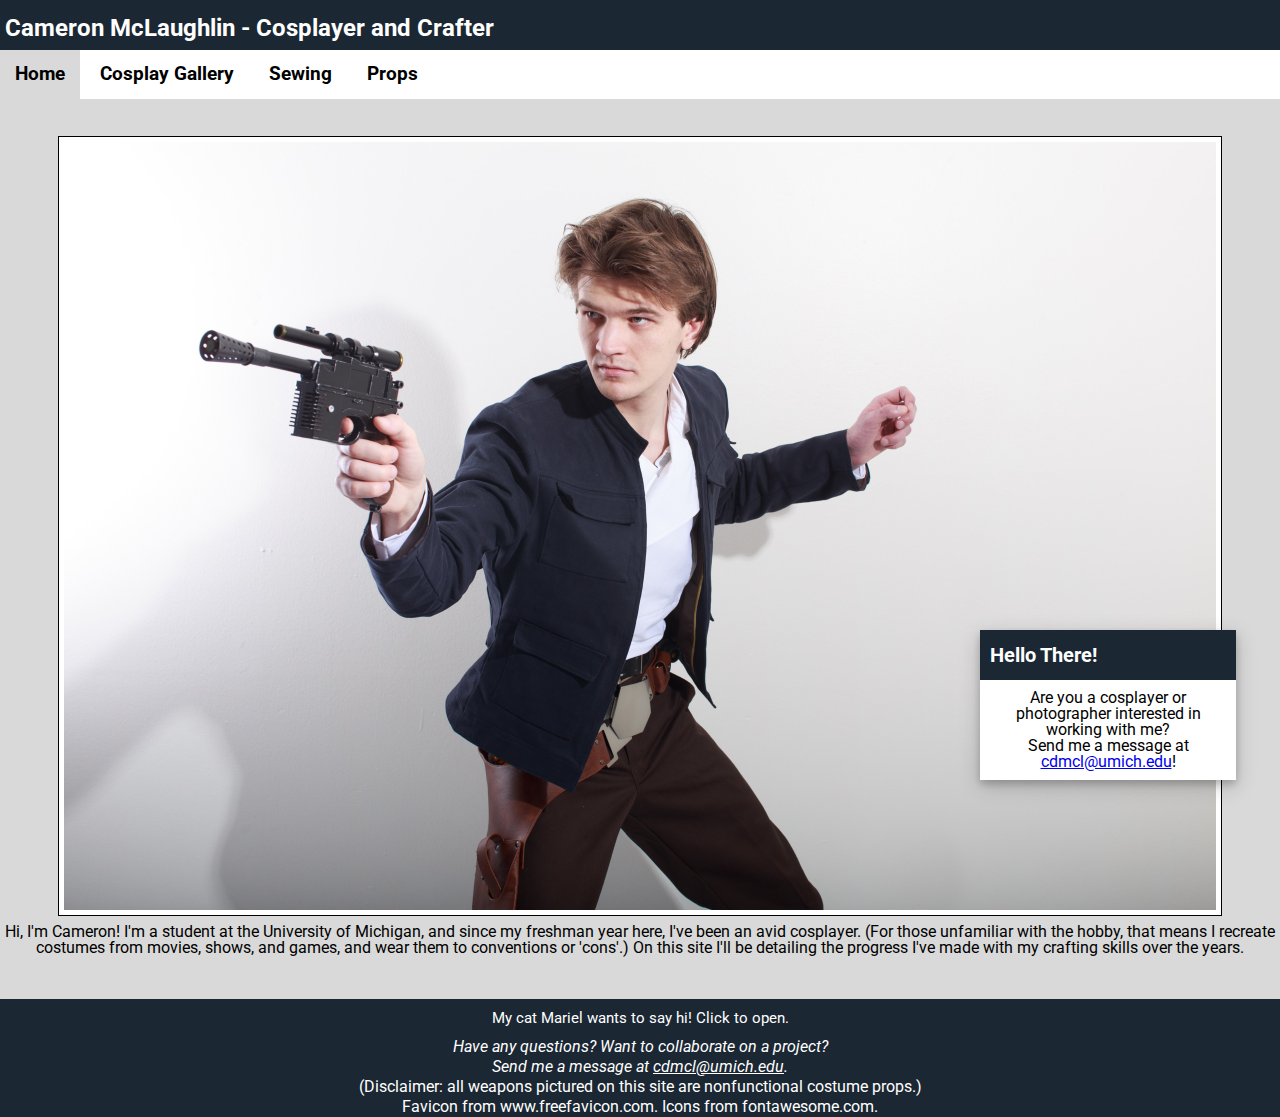
<file: index.html>
<!DOCTYPE html>
<html lang="en" dir="ltr">
  <head>
    <!-- Global site tag (gtag.js) - Google Analytics -->
    <script async src="https://www.googletagmanager.com/gtag/js?id=UA-138509889-1"></script>
    <script>
      window.dataLayer = window.dataLayer || [];
      function gtag(){dataLayer.push(arguments);}
      gtag('js', new Date());

      gtag('config', 'UA-138509889-1');
    </script>
    <meta charset="utf-8">
    <link rel="shortcut icon" href="images/favicon.png">
    <link rel="stylesheet" type="text/css" href="css/html5reset.css">
    <link href='https://fonts.googleapis.com/css?family=Roboto' rel='stylesheet'>
    <link rel="stylesheet" href="https://use.fontawesome.com/releases/v5.7.2/css/all.css" integrity="sha384-fnmOCqbTlWIlj8LyTjo7mOUStjsKC4pOpQbqyi7RrhN7udi9RwhKkMHpvLbHG9Sr" crossorigin="anonymous">
    <link rel="stylesheet" type="text/css" href="css/style.css">
    <title>My Journey as a Cosplayer</title>
    <meta name="viewport" content="width=device-width, initial-scale=1.0">
    <script src="js/script.js"></script>
  </head>
  <body>
    <div id=skip-button>
      <a href="#content" class="skip">Skip to content</a>
    </div>
    <header>
        <h1>Cameron McLaughlin - Cosplayer and Crafter</h1>
          <nav id="navBar">
            <div class="menu">
                <a href="javascript:void(0);" class="hamburger" onclick="showMenu()">
                <i class="fas fa-bars" id="hamburgerIcon" aria-label="Show menu"></i> </a>
                <div id="menuItems">
                <ul>
                  <li class="current"><a href="index.html"><i class="fas fa-home" aria-label="Home icon"></i> Home</a></li>
                  <li><a href="gallery.html"><i class="fas fa-user-secret" aria-label="Disguise icon"></i> Cosplay Gallery</a></li>
                  <li><a href="sewing.html"><i class="fas fa-tshirt" aria-label="Shirt icon"></i> Sewing</a></li>
                  <li><a href="props.html"><i class="fas fa-drafting-compass" aria-label="Drafting compass icon"></i> Props</a></li>
                </ul>
              </div>
            </div>
          </nav>
      </header>
    <main id="content">
      <div class="homepage-image">
        <img src="images/solo_esb.JPG" alt="Myself cosplaying Han Solo from The Empire Strikes Back">
        <p>
          Hi, I'm Cameron! I'm a student at the University of Michigan, and since my freshman   year here, I've been an avid cosplayer. (For those unfamiliar with the hobby, that means I recreate costumes from movies, shows, and games, and wear them to conventions or 'cons'.) On this site I'll be detailing the progress I've made with my crafting skills over the years.
        </p>
      </div>
      <div class="callout">
        <div class="callout-header">Hello There!</div>
        <span class="close" onclick="this.parentElement.style.display='none';"><i class="fas fa-times" aria-label="Close popup"></i></span>
        <div class="callout-container">
          Are you a cosplayer or photographer interested in working with me?<br>Send me a message at <a href="mailto:cdmcl@umich.edu">cdmcl@umich.edu</a>!
        </div>
      </div>
    </main>
    <footer>
      <button onclick="toggleAccordion()" class="accordion" id="accordion">My cat Mariel wants to say hi! Click to open.</button>
        <div class="accordion-content" id="accordionContent">
          <button onclick="showModal()" id="modalButton">Open Video</button>
          <div id="video-modal">
            <div id="modal-header">
              Mariel says hi!
              <span class="close" onclick="this.parentElement.parentElement.style.display='none';console.log('closing modal');"><i id="closeModal" class="fas fa-times" aria-label="Close video window"></i></span>
            </div>
            <div id="entire-video">
              <button onclick="playPause()">Play/Pause</button>
              <button onclick="muteAudio()">Mute Audio</button><br>
              <video id="cat-video" aria-label="A video of a tortiseshell cat jumping up onto a windowsill and walking toward the camera">
                <source src="videos/mariel.mp4" type="video/mp4">
                Your browser does not support HTML5 video.
              </video>
            </div>
          </div>
        </div>
      <address>
        Have any questions? Want to collaborate on a project?<br>Send me a message at <a href="mailto:cdmcl@umich.edu" id="email">cdmcl@umich.edu</a>.
      </address>
      (Disclaimer: all weapons pictured on this site are nonfunctional costume props.)<br>
      Favicon from www.freefavicon.com. Icons from fontawesome.com.
    </footer>
    <script>
      window.onscroll = function() {navScroll()};
      var navBar = document.getElementById('navBar');
      var navBarY = navBar.offsetTop;
      var accordion = document.getElementById('accordion');
      var accordionContent = document.getElementById('accordionContent')
      var modal = document.getElementById('video-modal');
      var modalButton = document.getElementById('modalButton');
      var closeModal = document.getElementById('closeModal');
      var catVideo = document.getElementById('cat-video');
    </script>
  </body>
</html>
</file>
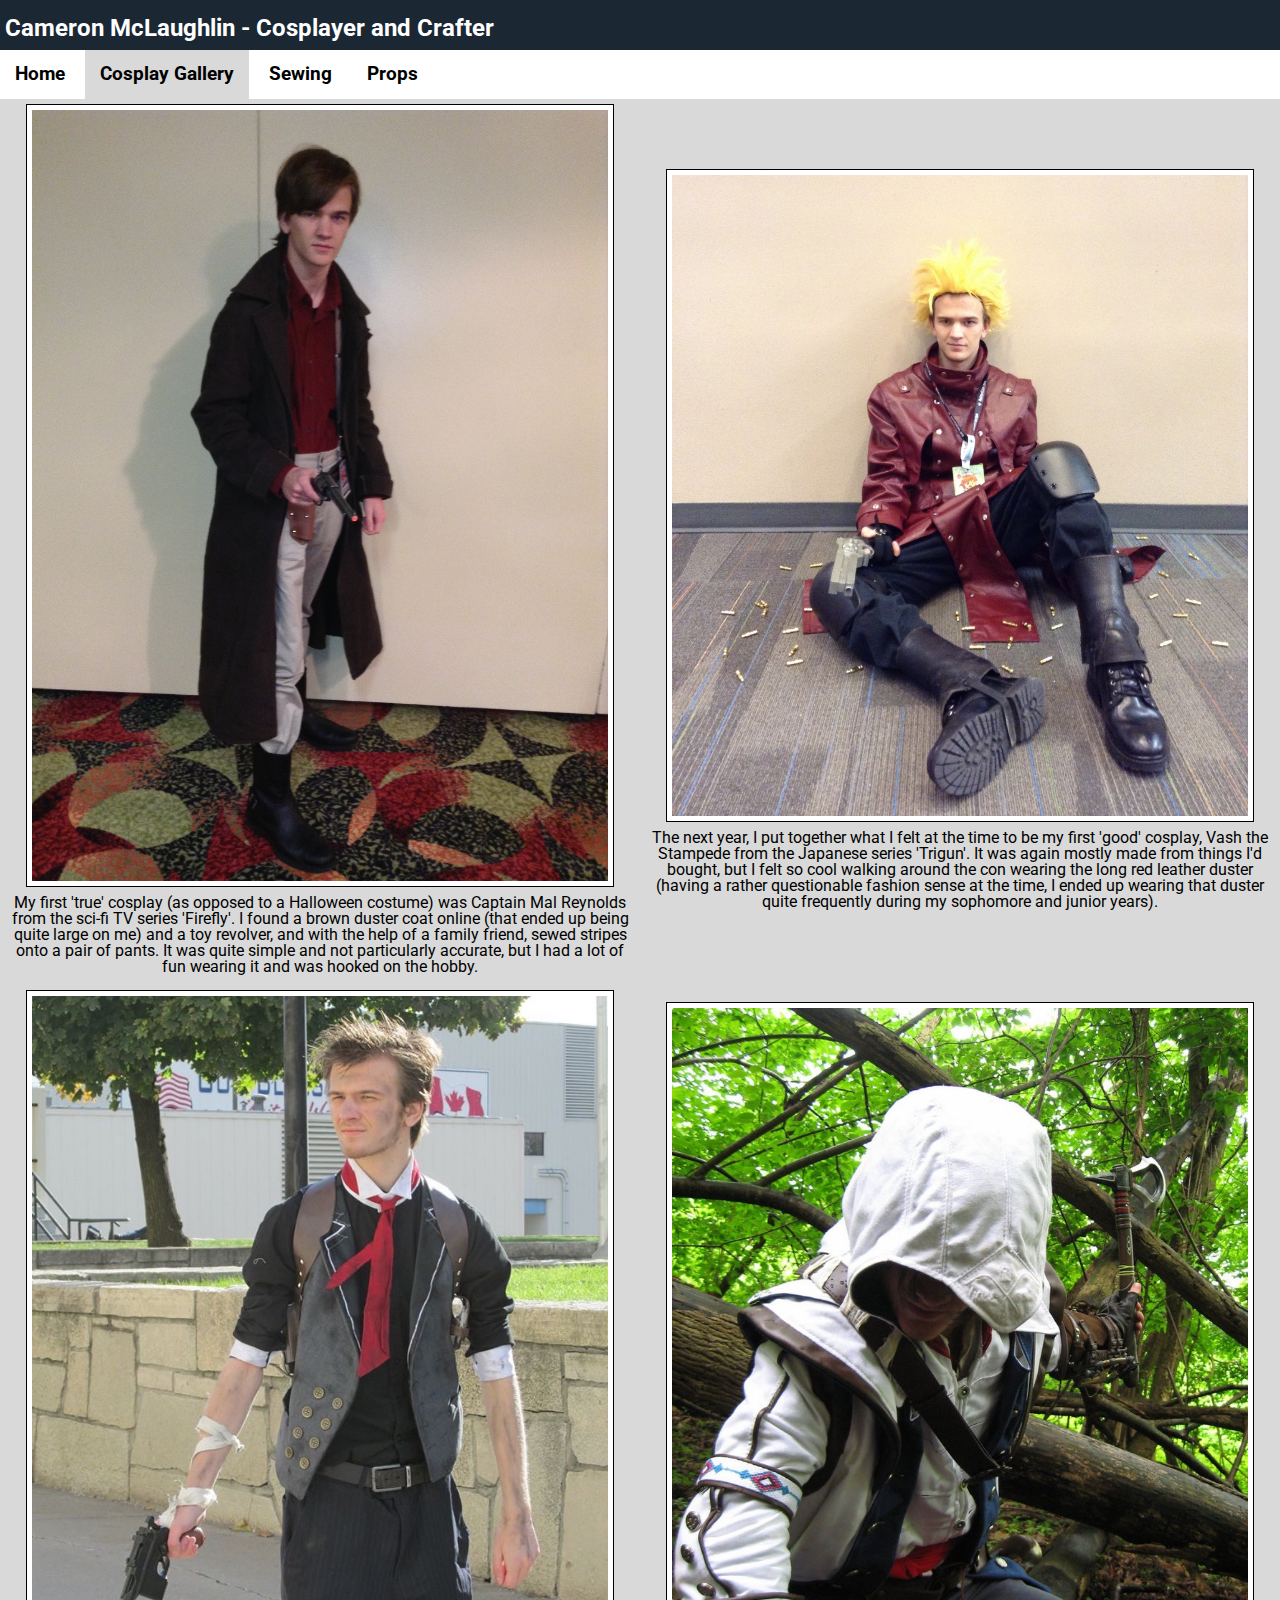
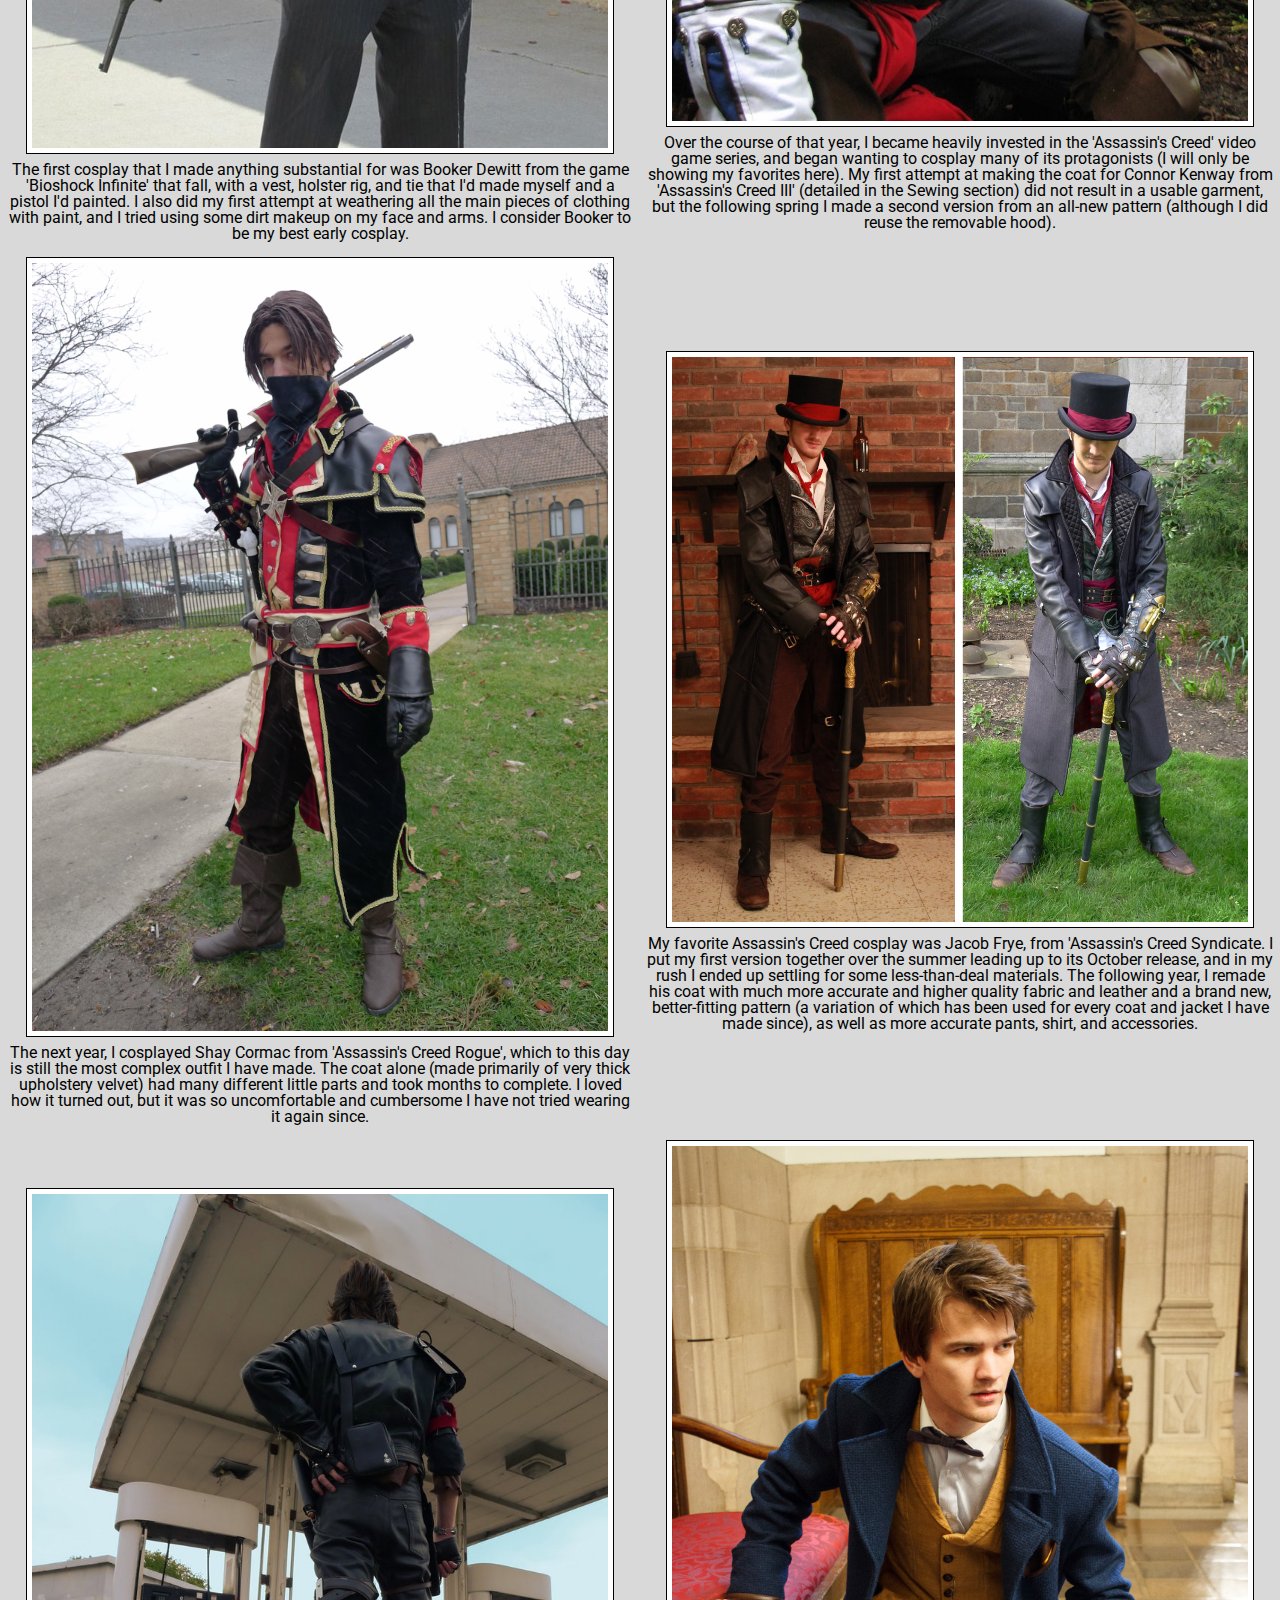
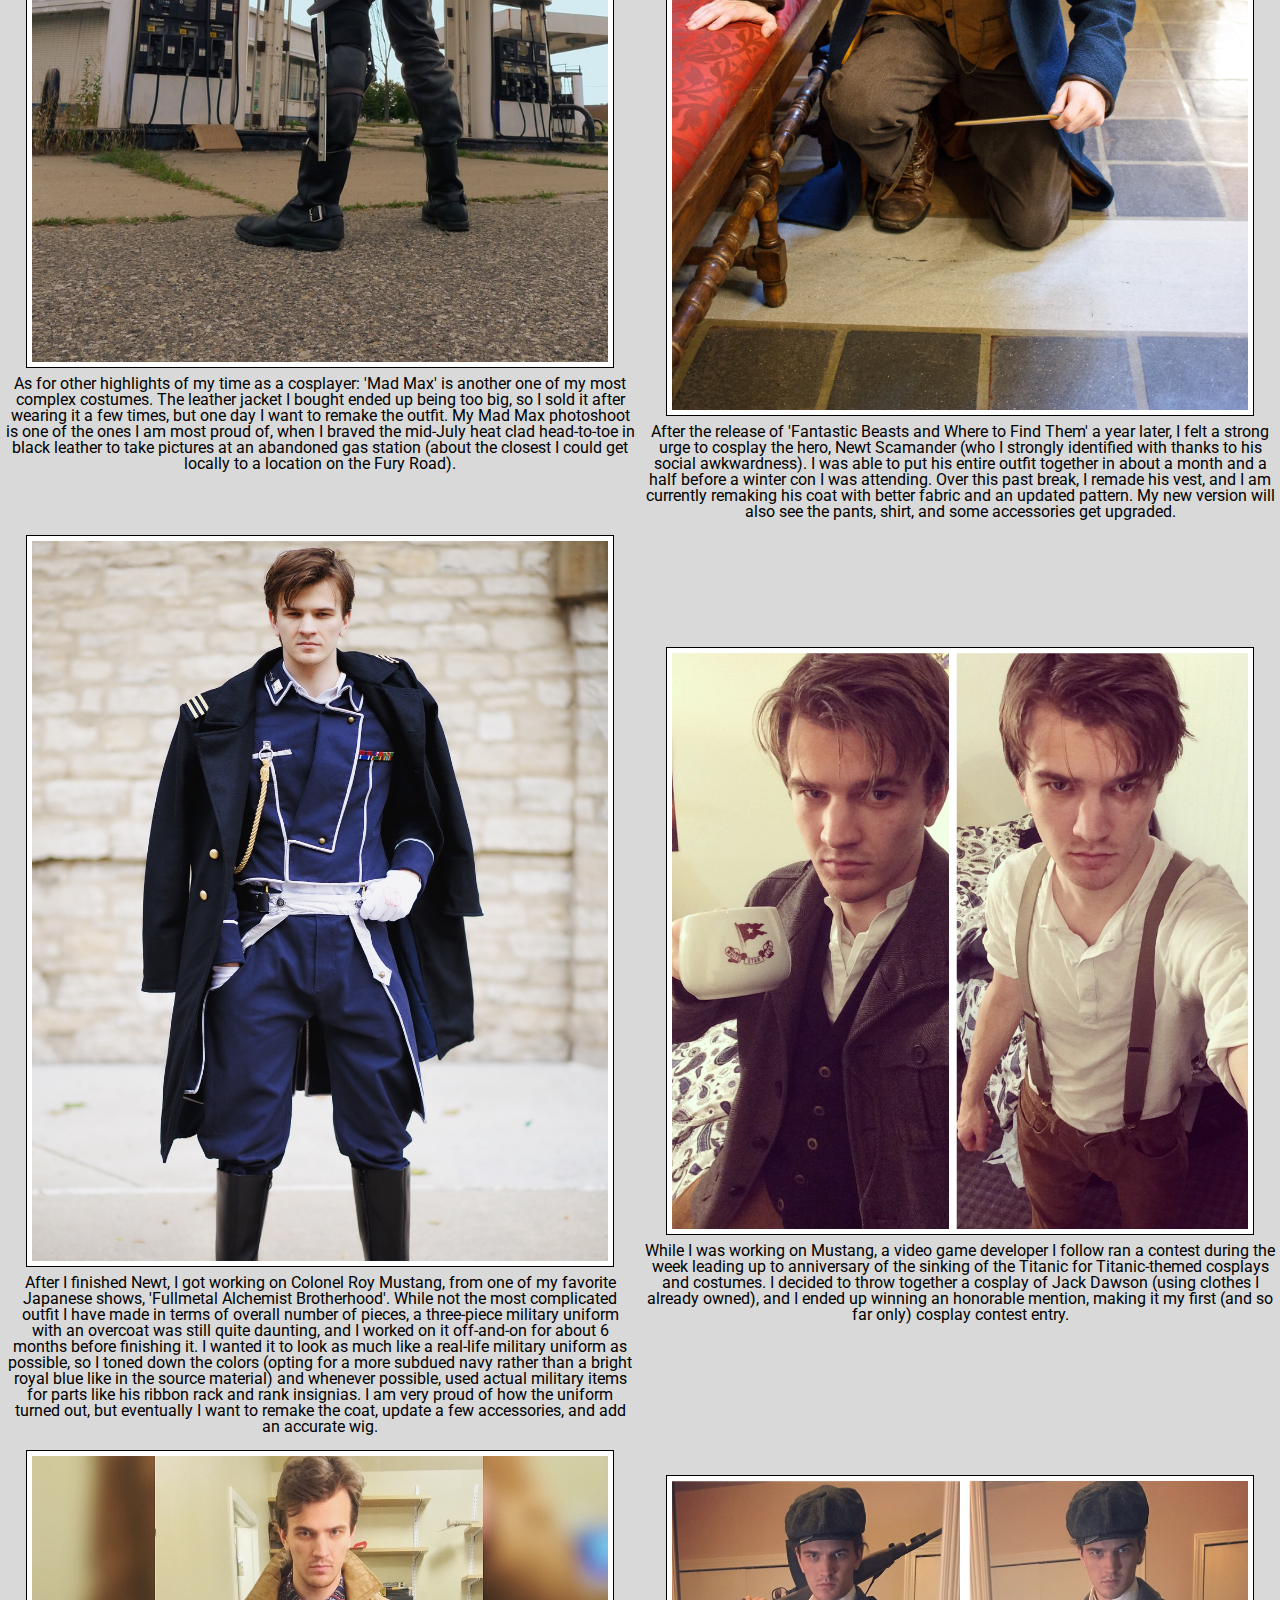
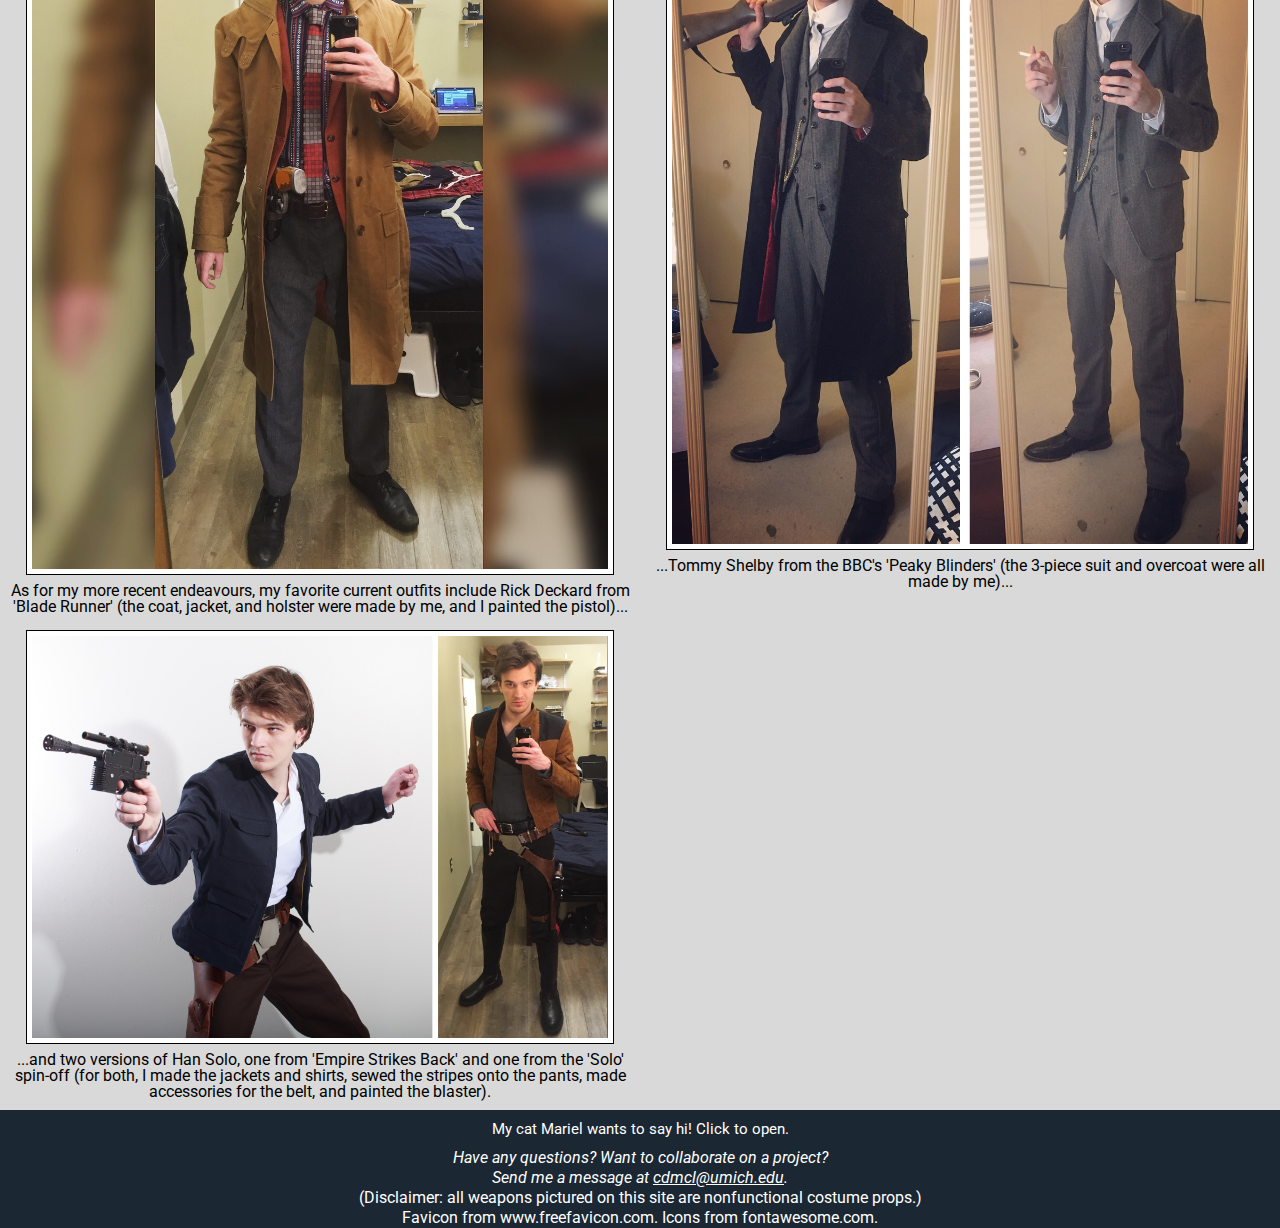
<file: gallery.html>
<!DOCTYPE html>
<html lang="en" dir="ltr">
  <head>
    <!-- Global site tag (gtag.js) - Google Analytics -->
    <script async src="https://www.googletagmanager.com/gtag/js?id=UA-138509889-1"></script>
    <script>
      window.dataLayer = window.dataLayer || [];
      function gtag(){dataLayer.push(arguments);}
      gtag('js', new Date());

      gtag('config', 'UA-138509889-1');
    </script>
    <meta charset="utf-8">
    <link rel="shortcut icon" href="images/favicon.png">
    <link rel="stylesheet" type="text/css" href="css/html5reset.css">
    <link href='https://fonts.googleapis.com/css?family=Roboto' rel='stylesheet'>
    <link rel="stylesheet" href="https://use.fontawesome.com/releases/v5.7.2/css/all.css" integrity="sha384-fnmOCqbTlWIlj8LyTjo7mOUStjsKC4pOpQbqyi7RrhN7udi9RwhKkMHpvLbHG9Sr" crossorigin="anonymous">
    <link rel="stylesheet" type="text/css" href="css/style.css">
    <title>Cosplay Gallery</title>
    <meta name="viewport" content="width=device-width, initial-scale=1.0">
    <script src="js/script.js"></script>
  </head>
  <body>
    <div id=skip-button>
      <a href="#content" class="skip">Skip to content</a>
    </div>
    <header>
        <h1>Cameron McLaughlin - Cosplayer and Crafter</h1>
          <nav id="navBar">
            <div class="menu">
                <a href="javascript:void(0);" class="hamburger" onclick="showMenu()">
                <i class="fas fa-bars" id="hamburgerIcon" aria-label="Show menu"></i> </a>
                <div id="menuItems">
                <ul>
                  <li><a href="index.html"><i class="fas fa-home" aria-label="Home icon"></i> Home</a></li>
                  <li class="current"><a href="gallery.html"><i class="fas fa-user-secret" aria-label="Disguise icon"></i> Cosplay Gallery</a></li>
                  <li><a href="sewing.html"><i class="fas fa-tshirt" aria-label="Shirt icon"></i> Sewing</a></li>
                  <li><a href="props.html"><i class="fas fa-drafting-compass" aria-label="Drafting compass icon"></i> Props</a></li>
                </ul>
              </div>
            </div>
          </nav>
      </header>
    <main id="content">
      <div class="image-and-text">
          <img src="images/mal.JPG" alt="My first cosplay, Malcolm Reynolds from 'Firefly'">
        <p>
          My first 'true' cosplay (as opposed to a Halloween costume) was Captain Mal Reynolds from the sci-fi TV series 'Firefly'. I found a brown duster coat online (that ended up being quite large on me) and a toy revolver, and with the help of a family friend, sewed stripes onto a pair of pants. It was quite simple and not particularly accurate, but I had a lot of fun wearing it and was hooked on the hobby.
        </p>
      </div>
      <div class="image-and-text">
        <img src="images/vash.JPG" alt="My cosplay of Vash the Stampede from 'Trigun'">
        <p>
          The next year, I put together what I felt at the time to be my first 'good' cosplay, Vash the Stampede from the Japanese series 'Trigun'. It was again mostly made from things I'd bought, but I felt so cool walking around the con wearing the long red leather duster (having a rather questionable fashion sense at the time, I ended up wearing that duster quite frequently during my sophomore and junior years).
        </p>
      </div>
      <div class="image-and-text">
          <img src="images/booker.JPG" alt="My favorite of my earlier cosplays, Booker Dewitt from 'Bioshock Infinite'">
        <p>
          The first cosplay that I made anything substantial for was Booker Dewitt from the game 'Bioshock Infinite' that fall, with a vest, holster rig, and tie that I'd made myself and a pistol I'd painted. I also did my first attempt at weathering all the main pieces of clothing with paint, and I tried using some dirt makeup on my face and arms. I consider Booker to be my best early cosplay.
        </p>
      </div>
      <div class="image-and-text">
        <img src="images/connor_2.JPG" alt="Connor Kenway, one of my many 'Assassin's Creed' cosplays">
        <p>
          Over the course of that year, I became heavily invested in the 'Assassin's Creed' video game series, and began wanting to cosplay many of its protagonists (I will only be showing my favorites here). My first attempt at making the coat for Connor Kenway from 'Assassin's Creed III' (detailed in the Sewing section) did not result in a usable garment, but the following spring I made a second version from an all-new pattern (although I did reuse the removable hood).
        </p>
      </div>
      <div class="image-and-text">
        <img src="images/shay.JPG" alt="Shay Cormac from 'Assassin's Creed Rogue', to this day my most complicated cosplay yet">
        <p>
          The next year, I cosplayed Shay Cormac from 'Assassin's Creed Rogue', which to this day is still the most complex outfit I have made. The coat alone (made primarily of very thick upholstery velvet) had many different little parts and took months to complete. I loved how it turned out, but it was so uncomfortable and cumbersome I have not tried wearing it again since.
        </p>
      </div>
      <div class="image-and-text">
        <img src="images/frye.JPG" alt="My first cosplay of Jacob Frye from 'Assassin's Creed Syndicate', made before the game was released">
        <p>
          My favorite Assassin's Creed cosplay was Jacob Frye, from 'Assassin's Creed Syndicate. I put my first version together over the summer leading up to its October release, and in my rush I ended up settling for some less-than-deal materials. The following year, I remade his coat with much more accurate and higher quality fabric and leather and a brand new, better-fitting pattern (a variation of which has been used for every coat and jacket I have made since), as well as more accurate pants, shirt, and accessories.
        </p>
      </div>
      <div class="image-and-text">
        <img src="images/madmax.JPG" alt="Me wearing my Mad Max cosplay at a local abandoned gas station">
        <p>
        As for other highlights of my time as a cosplayer: 'Mad Max' is another one of my most complex costumes. The leather jacket I bought ended up being too big, so I sold it after wearing it a few times, but one day I want to remake the outfit. My Mad Max photoshoot is one of the ones I am most proud of, when I braved the mid-July heat clad head-to-toe in black leather to take pictures at an abandoned gas station (about the closest I could get locally to a location on the Fury Road).
        </p>
      </div>
      <div class="image-and-text">
        <img src="images/newt.JPG" alt="Newt Scamander from the 'Fantastic Beasts' series, tot his day one of my favorite cosplays to wear">
        <p>
          After the release of 'Fantastic Beasts and Where to Find Them' a year later, I felt a strong urge to cosplay the hero, Newt Scamander (who I strongly identified with thanks to his social awkwardness). I was able to put his entire outfit together in about a month and a half before a winter con I was attending. Over this past break, I remade his vest, and I am currently remaking his coat with better fabric and an updated pattern. My new version will also see the pants, shirt, and some accessories get upgraded.
        </p>
      </div>
      <div class="image-and-text">
        <img src="images/mustang.JPG" alt="My cosplay of Roy Mustang from 'Fullmetal Alchemist Brotherhood', another one of my most ambitious sewing projects">
        <p>
          After I finished Newt, I got working on Colonel Roy Mustang, from one of my favorite Japanese shows, 'Fullmetal Alchemist Brotherhood'. While not the most complicated outfit I have made in terms of overall number of pieces, a three-piece military uniform with an overcoat was still quite daunting, and I worked on it off-and-on for about 6 months before finishing it. I wanted it to look as much like a real-life military uniform as possible, so I toned down the colors (opting for a more subdued navy rather than a bright royal blue like in the source material) and whenever possible, used actual military items for parts like his ribbon rack and rank insignias. I am very proud of how the uniform turned out, but eventually I want to remake the coat, update a few accessories, and add an accurate wig.
        </p>
      </div>
      <div class="image-and-text">
        <img src="images/jack.JPG" alt="My impromptu Jack Dawson cosplay which won an honorable mention in an online cosplay contest">
        <p>
          While I was working on Mustang, a video game developer I follow ran a contest during the week leading up to anniversary of the sinking of the Titanic for Titanic-themed cosplays and costumes. I decided to throw together a cosplay of Jack Dawson (using clothes I already owned), and I ended up winning an honorable mention, making it my first (and so far only) cosplay contest entry.
        </p>
      </div>
      <div class="image-and-text">
        <img src="images/bladerunner.JPG" alt="My Rick Deckard cosplay from 'Blade Runner', finished this past summer">
        <p>
          As for my more recent endeavours, my favorite current outfits include Rick Deckard from 'Blade Runner' (the coat, jacket, and holster were made by me, and I painted the pistol)...
        </p>
      </div>
      <div class="image-and-text">
        <img src="images/tommy.JPG" alt="Tommy Shelby from 'Peaky Blinders'">
        <p>
          ...Tommy Shelby from the BBC's 'Peaky Blinders' (the 3-piece suit and overcoat were all made by me)...
        </p>
      </div>
      <div class="image-and-text">
        <img src="images/solo.JPG" alt="Han Solo from 'Empire Strikes Back and Solo: A Star Wars Story'">
        <p>
          ...and two versions of Han Solo, one from 'Empire Strikes Back' and one from the 'Solo' spin-off (for both, I made the jackets and shirts, sewed the stripes onto the pants, made accessories for the belt, and painted the blaster).
        </p>
      </div>
    </main>
    <footer>
      <button onclick="toggleAccordion()" class="accordion" id="accordion">My cat Mariel wants to say hi! Click to open.</button>
        <div class="accordion-content" id="accordionContent">
          <button onclick="showModal()" id="modalButton">Open Video</button>
          <div id="video-modal">
            <div id="modal-header">
              Mariel says hi!
              <span class="close" onclick="this.parentElement.parentElement.style.display='none';console.log('closing modal');"><i id="closeModal" class="fas fa-times" aria-label="Close video window"></i></span>
            </div>
            <div id="entire-video">
              <button onclick="playPause()">Play/Pause</button>
              <button onclick="muteAudio()">Mute Audio</button><br>
              <video id="cat-video" aria-label="A video of a tortiseshell cat jumping up onto a windowsill and walking toward the camera">
                <source src="videos/mariel.mp4" type="video/mp4">
                Your browser does not support HTML5 video.
              </video>
            </div>
          </div>
        </div>
      <address>
        Have any questions? Want to collaborate on a project?<br>Send me a message at <a href="mailto:cdmcl@umich.edu" id="email">cdmcl@umich.edu</a>.
      </address>
      (Disclaimer: all weapons pictured on this site are nonfunctional costume props.)<br>
      Favicon from www.freefavicon.com. Icons from fontawesome.com.
    </footer>
    <script>
      window.onscroll = function() {navScroll()};
      var navBar = document.getElementById('navBar');
      var navBarY = navBar.offsetTop;
      var accordion = document.getElementById('accordion');
      var accordionContent = document.getElementById('accordionContent')
      var modal = document.getElementById('video-modal');
      var modalButton = document.getElementById('modalButton');
      var closeModal = document.getElementById('closeModal');
      var catVideo = document.getElementById('cat-video');
    </script>
  </body>
</html>
</file>
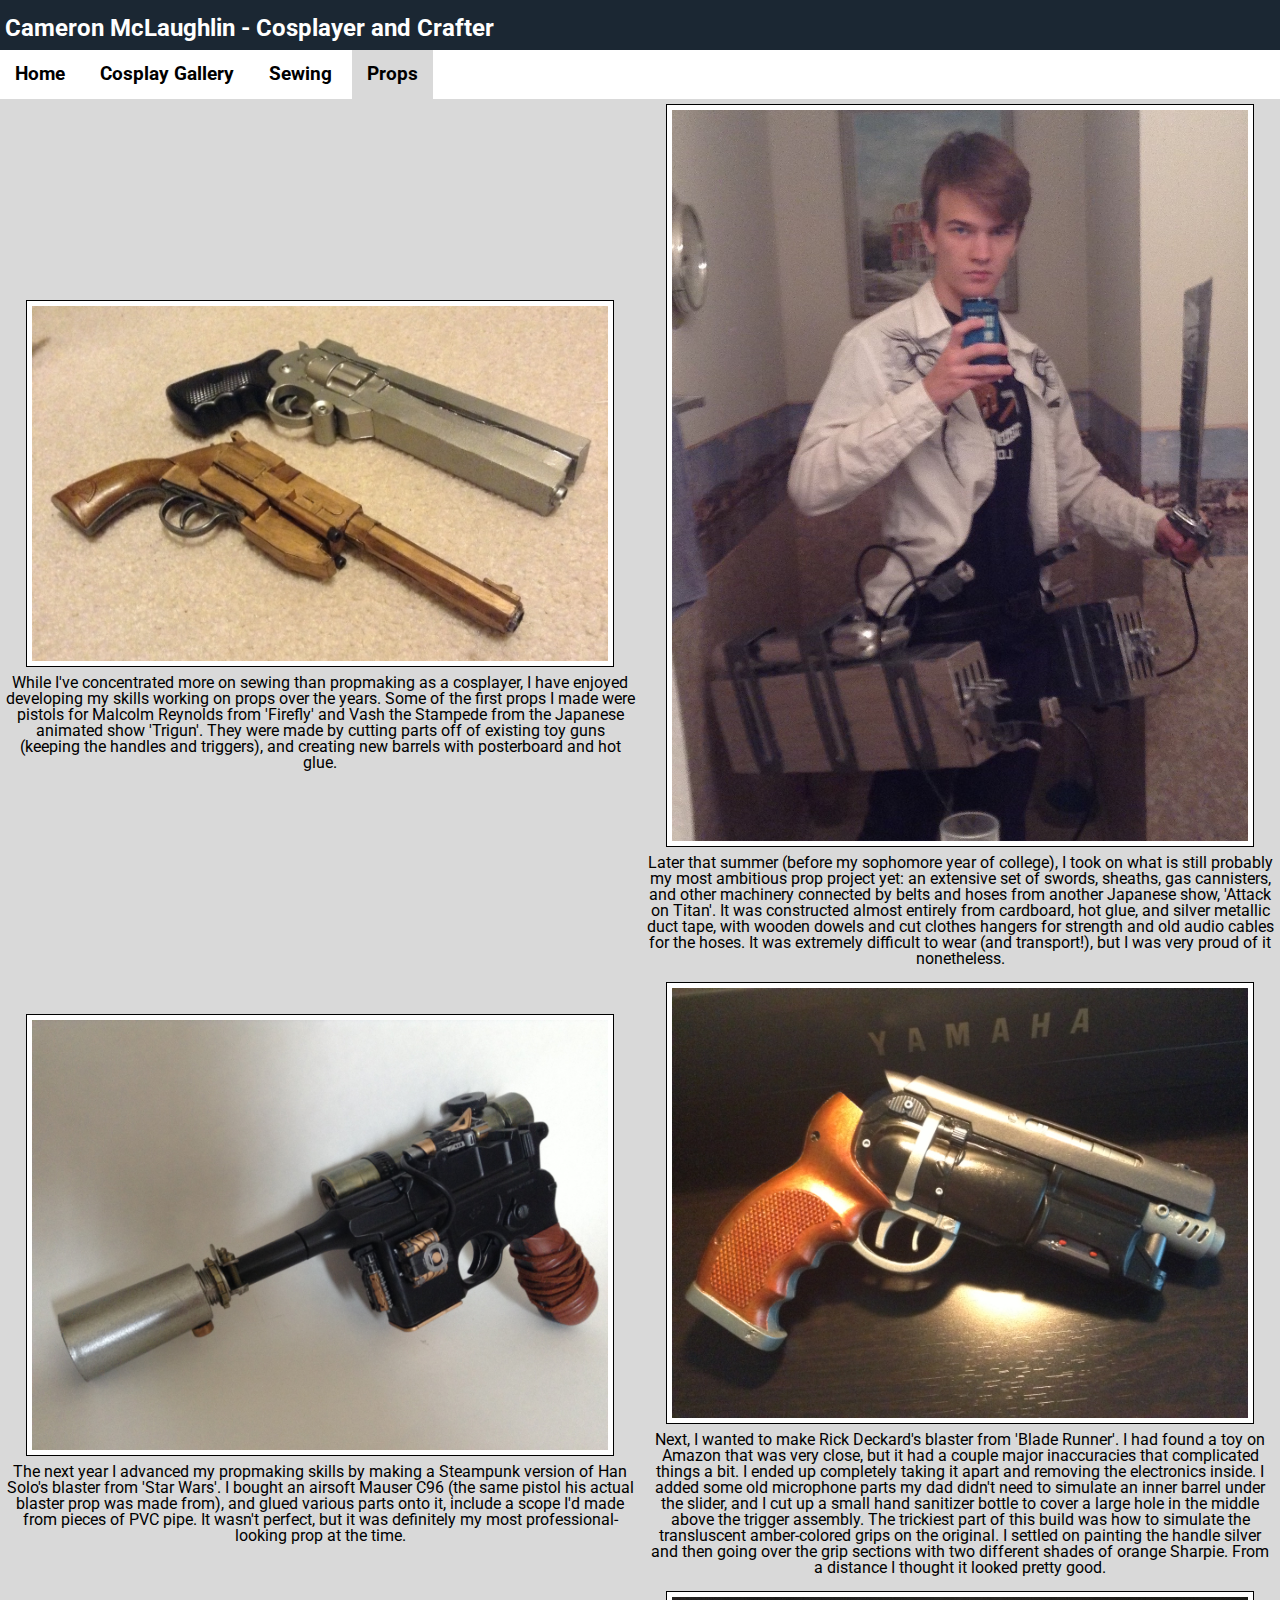
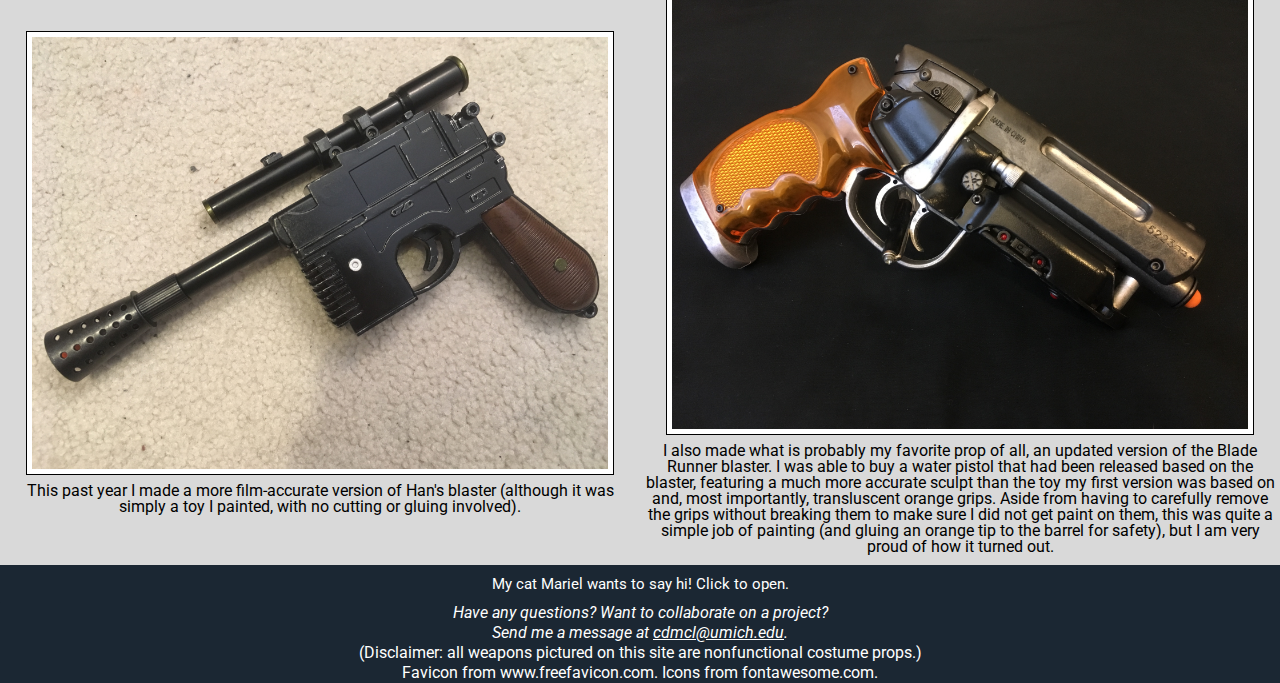
<file: props.html>
<!DOCTYPE html>
<html lang="en" dir="ltr">
  <head>
    <!-- Global site tag (gtag.js) - Google Analytics -->
    <script async src="https://www.googletagmanager.com/gtag/js?id=UA-138509889-1"></script>
    <script>
      window.dataLayer = window.dataLayer || [];
      function gtag(){dataLayer.push(arguments);}
      gtag('js', new Date());

      gtag('config', 'UA-138509889-1');
    </script>
    <meta charset="utf-8">
    <link rel="shortcut icon" href="images/favicon.png">
    <link rel="stylesheet" type="text/css" href="css/html5reset.css">
    <link href='https://fonts.googleapis.com/css?family=Roboto' rel='stylesheet'>
    <link rel="stylesheet" href="https://use.fontawesome.com/releases/v5.7.2/css/all.css" integrity="sha384-fnmOCqbTlWIlj8LyTjo7mOUStjsKC4pOpQbqyi7RrhN7udi9RwhKkMHpvLbHG9Sr" crossorigin="anonymous">
    <link rel="stylesheet" type="text/css" href="css/style.css">
    <title>Props</title>
    <meta name="viewport" content="width=device-width, initial-scale=1.0">
    <script src="js/script.js"></script>
  </head>
  <body>
    <div id=skip-button>
      <a href="#content" class="skip">Skip to content</a>
    </div>
    <header>
        <h1>Cameron McLaughlin - Cosplayer and Crafter</h1>
          <nav id="navBar">
            <div class="menu">
                <a href="javascript:void(0);" class="hamburger" onclick="showMenu()">
                <i class="fas fa-bars" id="hamburgerIcon" aria-label="Show menu"></i> </a>
                <div id="menuItems">
                <ul>
                  <li><a href="index.html"><i class="fas fa-home" aria-label="Home icon"></i> Home</a></li>
                  <li><a href="gallery.html"><i class="fas fa-user-secret" aria-label="Disguise icon"></i> Cosplay Gallery</a></li>
                  <li><a href="sewing.html"><i class="fas fa-tshirt" aria-label="Shirt icon"></i> Sewing</a></li>
                  <li class="current"><a href="props.html"><i class="fas fa-drafting-compass" aria-label="Drafting compass icon"></i> Props</a></li>
                </ul>
              </div>
            </div>
          </nav>
      </header>
    <main id="content">
      <div class="image-and-text">
        <img src="images/first_guns.JPG" alt="Two of the first props I made, the pistols of Malcolm Reynolds and Vash the Stampede">
        <p>
          While I've concentrated more on sewing than propmaking as a cosplayer, I have enjoyed developing my skills working on props over the years. Some of the first props I made were pistols for Malcolm Reynolds from 'Firefly' and Vash the Stampede from the Japanese animated show 'Trigun'. They were made by cutting parts off of existing toy guns (keeping the handles and triggers), and creating new barrels with posterboard and hot glue.
        </p>
      </div>
      <div class="image-and-text">
        <img src="images/attackontitan.JPG" alt="The complex gear I made for 'Attack on Titan', involving swords, sheathes, and more">
        <p>
          Later that summer (before my sophomore year of college), I took on what is still probably my most ambitious prop project yet: an extensive set of swords, sheaths, gas cannisters, and other machinery connected by belts and hoses from another Japanese show, 'Attack on Titan'. It was constructed almost entirely from cardboard, hot glue, and silver metallic duct tape, with wooden dowels and cut clothes hangers for strength and old audio cables for the hoses. It was extremely difficult to wear (and transport!), but I was very proud of it nonetheless.
        </p>
      </div>
      <div class="image-and-text">
        <img src="images/solo_steampunk.JPG" alt="My Steampunk version of Han Solo's blaster">
        <p>
          The next year I advanced my propmaking skills by making a Steampunk version of Han Solo's blaster from 'Star Wars'. I bought an airsoft Mauser C96 (the same pistol his actual blaster prop was made from), and glued various parts onto it, include a scope I'd made from pieces of PVC pipe. It wasn't perfect, but it was definitely my most professional-looking prop at the time.
        </p>
      </div>
      <div class="image-and-text">
        <img src="images/bladerunner_blaster_1.JPG" alt="My first Blade Runner blaster, which required extensive modifications to the base prop">
        <p>
          Next, I wanted to make Rick Deckard's blaster from 'Blade Runner'. I had found a toy on Amazon that was very close, but it had a couple major inaccuracies that complicated things a bit. I ended up completely taking it apart and removing the electronics inside. I added some old microphone parts my dad didn't need to simulate an inner barrel under the slider, and I cut up a small hand sanitizer bottle to cover a large hole in the middle above the trigger assembly. The trickiest part of this build was how to simulate the transluscent amber-colored grips on the original. I settled on painting the handle silver and then going over the grip sections with two different shades of orange Sharpie. From a distance I thought it looked pretty good.
        </p>
      </div>
      <div class="image-and-text">
        <img src="images/solo_blaster.JPG" alt="My more accurate Solo blaster">
        <p>
          This past year I made a more film-accurate version of Han's blaster (although it was simply a toy I painted, with no cutting or gluing involved).
        </p>
      </div>
      <div class="image-and-text">
        <img src="images/bladerunner_blaster_2.JPG" alt="My second Blade Runner blaster, currently probably my favorite prop I have made">
        <p>
          I also made what is probably my favorite prop of all, an updated version of the Blade Runner blaster. I was able to buy a water pistol that had been released based on the blaster, featuring a much more accurate sculpt than the toy my first version was based on and, most importantly, transluscent orange grips. Aside from having to carefully remove the grips without breaking them to make sure I did not get paint on them, this was quite a simple job of painting (and gluing an orange tip to the barrel for safety), but I am very proud of how it turned out.
        </p>
      </div>
    </main>
    <footer>
      <button onclick="toggleAccordion()" class="accordion" id="accordion">My cat Mariel wants to say hi! Click to open.</button>
        <div class="accordion-content" id="accordionContent">
          <button onclick="showModal()" id="modalButton">Open Video</button>
          <div id="video-modal">
            <div id="modal-header">
              Mariel says hi!
              <span class="close" onclick="this.parentElement.parentElement.style.display='none';console.log('closing modal');"><i id="closeModal" class="fas fa-times" aria-label="Close video window"></i></span>
            </div>
            <div id="entire-video">
              <button onclick="playPause()">Play/Pause</button>
              <button onclick="muteAudio()">Mute Audio</button><br>
              <video id="cat-video" aria-label="A video of a tortiseshell cat jumping up onto a windowsill and walking toward the camera">
                <source src="videos/mariel.mp4" type="video/mp4">
                Your browser does not support HTML5 video.
              </video>
            </div>
          </div>
        </div>
      <address>
        Have any questions? Want to collaborate on a project?<br>Send me a message at <a href="mailto:cdmcl@umich.edu" id="email">cdmcl@umich.edu</a>.
      </address>
      (Disclaimer: all weapons pictured on this site are nonfunctional costume props.)<br>
      Favicon from www.freefavicon.com. Icons from fontawesome.com.
    </footer>
    <script>
      window.onscroll = function() {navScroll()};
      var navBar = document.getElementById('navBar');
      var navBarY = navBar.offsetTop;
      var accordion = document.getElementById('accordion');
      var accordionContent = document.getElementById('accordionContent')
      var modal = document.getElementById('video-modal');
      var modalButton = document.getElementById('modalButton');
      var closeModal = document.getElementById('closeModal');
      var catVideo = document.getElementById('cat-video');
    </script>
  </body>
</html>
</file>
<file: css/style.css>
/*default layout for mobile*/
header{
  font-family: "Roboto";
  font-weight: bold;
  background-color: #1B2733;
  color: #FFFFFF;
  text-align: left;
  font-size: 14pt;
}

#skip-button {
  background-color: #1B2733;
}

button{
  cursor: pointer;
  background-color: #FFFFFF;
  border-radius: 1px;
  border-color: #000000;
}

body{
  background-color: #d9d9d9;
  text-align: center;
}

nav{
  overflow: hidden;
  position: relative;
}

.hamburger{
  display: block;
  text-align: right;
  position: sticky;
  margin: 4px;
  font-size: 25px;
  color: #FFFFFF;
  background-color: #1B2733;
}

#menuItems {
  display: none;
  background-color: #FFFFFF;
}

#menuItems a {
  color: #000000;
  text-decoration: none;
}

li{
  font-family: "Roboto";
  padding: 15px;
}

li:hover{
  background: #d9d9d9;
}

h1{
  font-size: 18pt;
  text-align: center;
  padding-bottom: 10px;
  padding-left: 5px;
}

main{
  font-family: "Roboto";
  min-height: 100vh;
}

img{
  width: 90%;
  height: auto;
  border: 1px solid black;
  padding: 5px;
  margin: 5px;
  background-color: white;
}

.callout{
  position: fixed;
  top: 20%;
  left: 10%;
  max-width: 80%;
  z-index: 99;
  margin: auto;
  box-shadow: 0 4px 8px 0 rgba(0, 0, 0, 0.2), 0 6px 20px 0 rgba(0, 0, 0, 0.19);
}

.callout-header{
  text-align: left;
  padding: 15px 10px;
  background: #1B2733;
  font-size: 20px;
  color: #FFFFFF;
  font-family: "Roboto";
  font-weight: bold;
}

.callout-container{
  padding: 10px;
  background-color: #FFFFFF;
  color: #000000;
}

.close{
  position: absolute;
  top: 7px;
  right: 7px;
  color: #FFFFFF;
  font-size: 20px;
  cursor: pointer;
  background-color: #1B2733;
}

.accordion{
  background-color: #1B2733;
  cursor: pointer;
  padding: 10px;
  width: 100%;
  text-align: center;
  transition: 0.4s;
  border: none;
  outline: none;
  color: #FFFFFF;
  font-family: "Roboto";
  font-size: 15px;
}

.accordion-content{
  background-color: #d9d9d9;
  display: none;
  overflow: hidden;
  padding: 15px;
  max-height: 0;
  transition: max-height 0.2s ease-out;
}

.active{
  display: block;
}

#modal-header{
  background-color: #1B2733;
  font-size: 20px;
  padding: 5px;
  height: 30px;
}

#closeModal{
  z-index: 999;
  background-color: #1B2733;
}

#video-modal{
  display: none;
  position: fixed;
  z-index: 999;
  left: 5%;
  top: 5%;
  width: 90%;
  height: 90%;
  overflow: auto;
  background-color: #d9d9d9;
  box-shadow: 0 4px 8px 0 rgba(0, 0, 0, 0.2), 0 6px 20px 0 rgba(0, 0, 0, 0.19);
}

#entire-video{
  text-align: center;
  background-color: #d9d9d9;
}

#cat-video{
  width: 65%;
}

address{
  font-family: "Roboto";
}

p{
  font-family: "Roboto";
  padding-bottom: 10px;
  padding-left: 5px;
  padding-right: 5px;
}

footer{
  font-family: "Roboto";
  background-color: #1B2733;
  color: #FFFFFF;
  text-align: center;
  position: relative;
  bottom: 0;
  left: 0;
  line-height: 1.25;
  display: grid;
}

#email {
  color: #FFFFFF;
}

.current{
  background: #d9d9d9;
}

@media only screen and (min-width: 900px) { /*for web*/
  h1 {
    text-align: left;
  }
  nav {
    overflow: visible;
  }
  .hamburger {
    display: none;
  }
  #menuItems {
    display: inline;
  }
  #menu {
    display: inline;
  }
  nav ul {
    background-color: #FFFFFF;
  }
  nav ul li {
    display: inline-block;
  }
  body {
    text-align: center;
  }
  .image-and-text{
    display: inline;
    max-width: 50%;
    text-align: center;
    justify-content: center;
  }
  main{
    display: flex;
    flex-direction: row;
    flex-wrap: wrap;
    text-align: center;
    align-items: center;
  }
  .callout{
    top: 70%;
    left: 75%;
    margin-left: 20px;
    max-width: 20%;
  }
  #cat-video{
    width: 30%;
  }
}

.sticky{
  position: fixed;
  top: 0;
  width: 100%;
}

.skip{
  padding: 10px;
  text-decoration: none;
  font-weight: bold;
  position: relative;
    top: -80px;
    left: 0px;
    transition: top ease-in 0.5s;
  color: black;
  font-family: "Oxygen", Helvetica, sans-serif;
  overflow: visible;
  background: white;
  border: 1px solid black;
  width: auto;
  height: auto;
}

a.skip:active,
a.skip:focus,
a.skip:hover{
  top: 10px;
  overflow: visible;
  background: yellow;
}
/* skip code more or less copied and then modified from week 5 lecture example file*/
/* could not figure out how to move skip button back over to left side so as not to cover up header when in focus */
</file>
